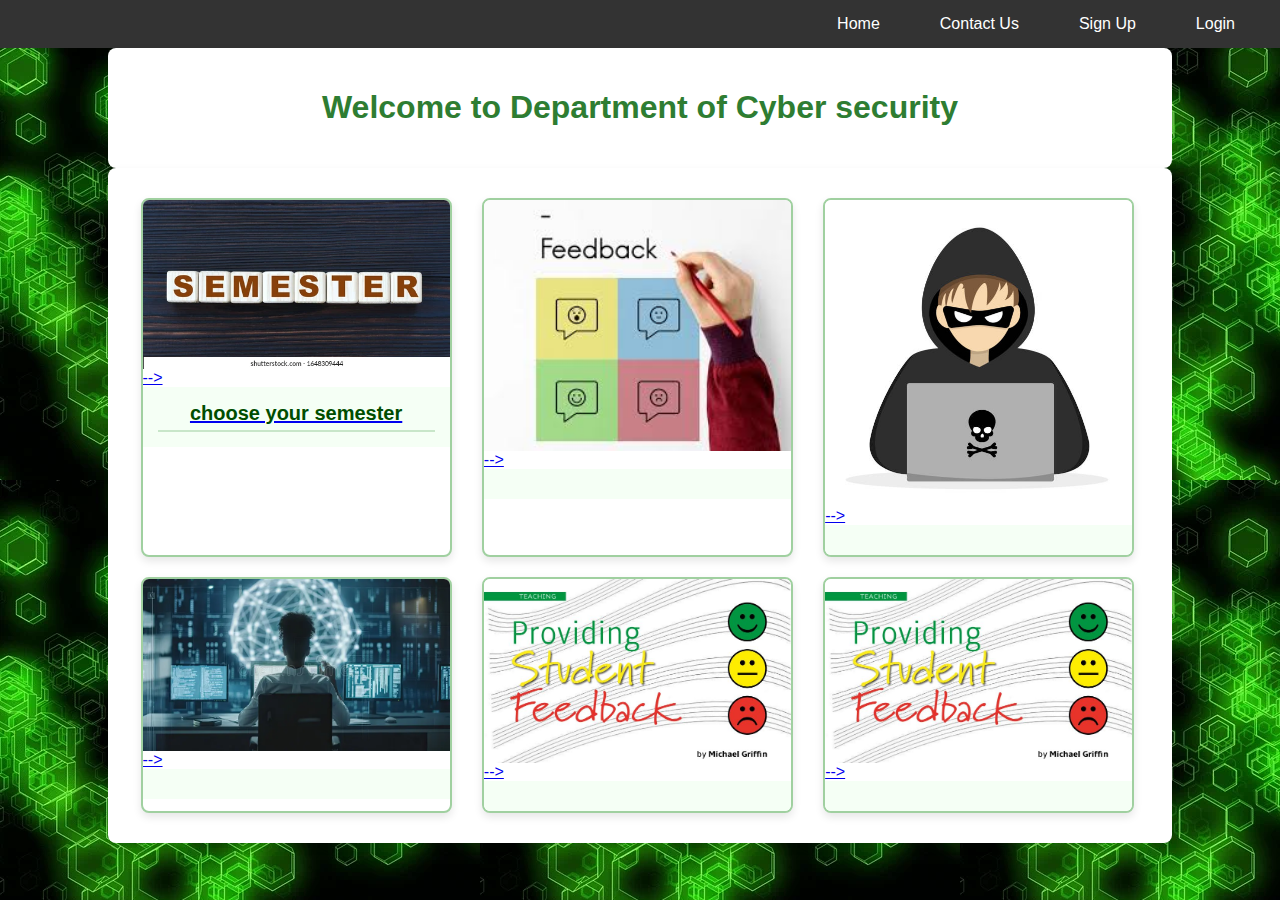
<file: index.html>
<!DOCTYPE html>
<html lang="en">

<head>
    <meta charset="UTF-8">
    <meta name="viewport" content="width=device-width, initial-scale=1.0">
    <link rel="stylesheet" href="check.css">
    <title>Responsive Navbar</title>
</head>

<body>


    <nav class="navbar">
        <ul class="nav-links">
            <li><a href="#">Home</a></li>
            <li><a href="#">Contact Us</a></li>
            <li><a href="singup.html">Sign Up</a></li>
            <li><a href="index.html">Login</a></li>
        </ul>
    </nav>
    <div class="container">
        <h1 class="blinking-text">Welcome to Department of Cyber security</h1>
    </div>




    </div>
    <div class="container">
        <div class="section">

            <a href="semester.html"><img src="semester.jpg" alt="Image 1" <!-- <img src="img1.jpg" alt="Image 1"> -->

                <div class="section-content">
                    <h2>choose your semester</h2>



                </div>

        </div>
        <div class="section">
            <a href="img2.jpeg"><img src="img2.jpeg" alt="Image 1" <!-- <img src="img2.jpeg" alt="Image 2"> -->
                <div class="section-content">

                </div>
        </div>
        <div class="section">
            <a href="index.html"><img src="img3.jpg" alt="Image 1" <!-- <img src="img3.jpg" alt="Image 3"> -->
                <!-- <a href="index.html"></a> -->
                <div class="section-content">

                    <!-- <a href="default.asp"><img src="smiley.gif" alt="HTML tutorial" -->
                </div>
        </div>
        <div class="section">
            <a href="index.html"><img src="img4.jpg" alt="Image 1" <!-- <img src="img4.jpg" at="Image 4"> -->
                <div class="section-content">

                </div>
        </div>
        <div class="section">
            <a href="index.html"><img src="img1.jpg" alt="Image 1" <!-- <img src="image5.jpg" alt="Image 5"> -->
                <div class="section-content">

                </div>
        </div>
        <div class="section">
            <a href="index.html"><img src="img1.jpg" alt="Image 1" <!-- <img src="abhi.jpg" alt="Image 6"> -->
                <div class="section-content">

                </div>

        </div>

    </div>
</body>

</html>
</file>
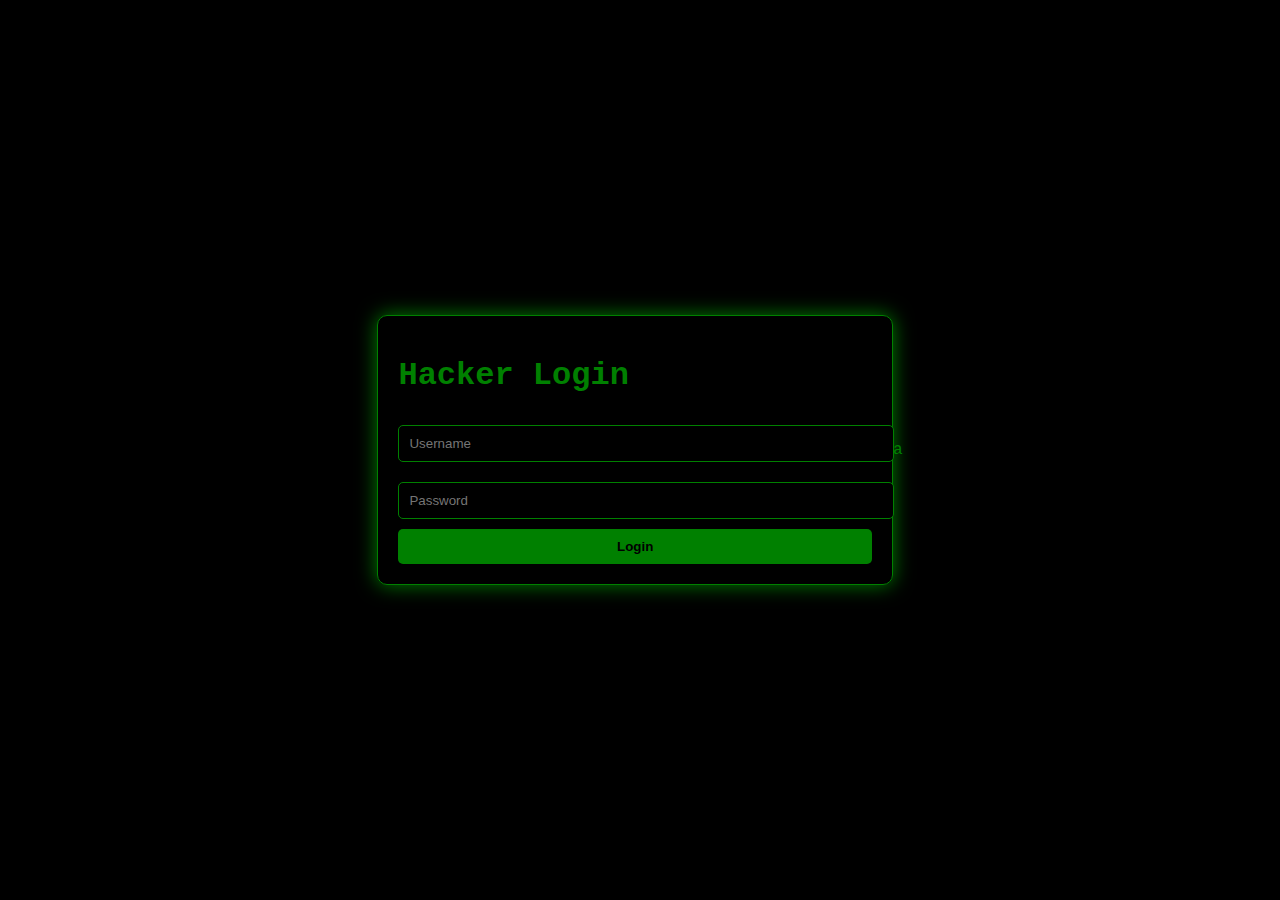
<file: check.html>
<!DOCTYPE html>
<html lang="en">
<head>
    <meta charset="UTF-8">
    <meta name="viewport" content="width=device-width, initial-scale=1.0">
    <link rel="stylesheet" href="index..css">
    <title>Hacker Login</title>
</head>
<body>
    <div class="login-container">
        <form id="loginForm">
            <h1>Hacker Login</h1>
            <input type="text" placeholder="Username" required>
            <input type="password" placeholder="Password" required>
            <button type="submit">Login</button>
        </form>
    </div>
    <script src="index.js"></script>
</body>
</html>
a
</file>
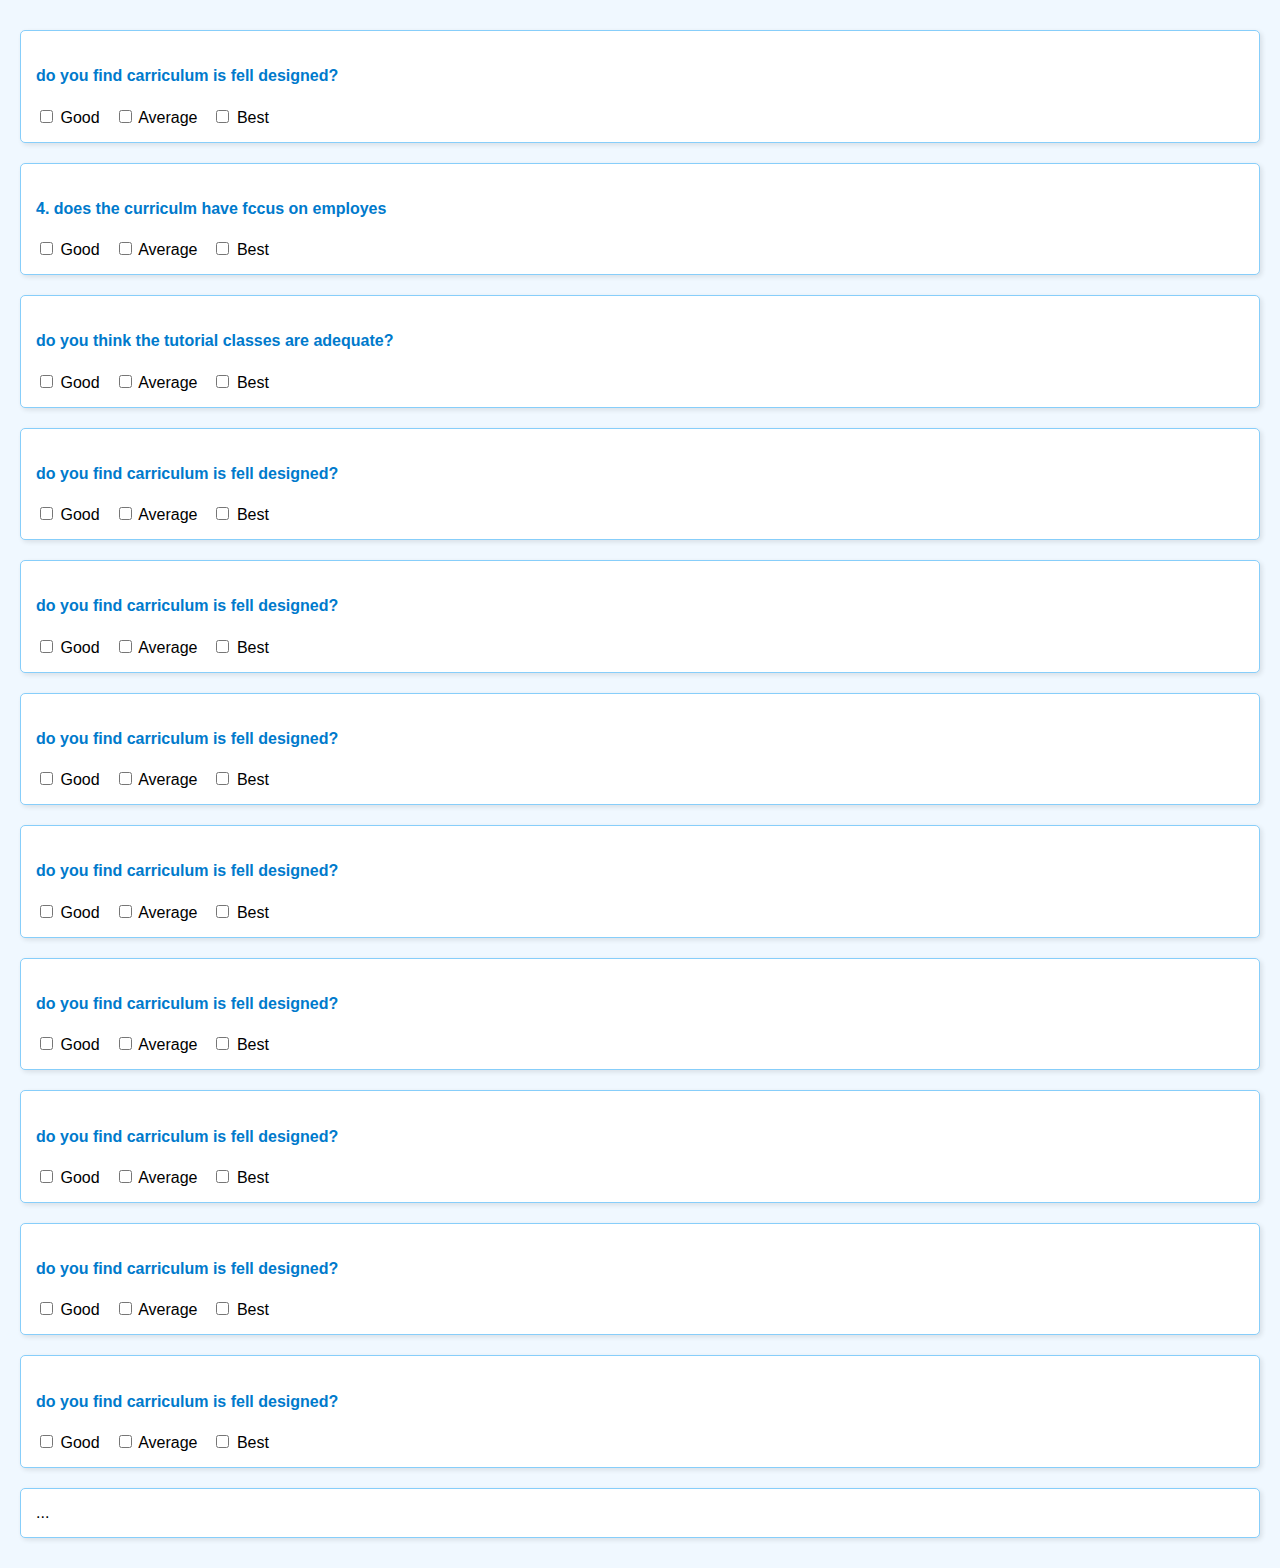
<file: checkbox.html>
<!DOCTYPE html>
<html lang="en">
<head>
    <meta charset="UTF-8">
    <meta name="viewport" content="width=device-width, initial-scale=1.0">
    <link rel="stylesheet" href="style.css">
    <title>Checklist Boxes</title>
</head>
<body>
    <div class="container">
        <!-- Create 20 boxes -->
        <div class="box">
            <h4>do you find carriculum is fell designed?</h4>
            <div class="checklist">
                <label><input type="checkbox"> Good</label>
                <label><input type="checkbox"> Average</label>
                <label><input type="checkbox"> Best</label>
            </div>
        </div>
        <div class="box">
            <h4>4.  does the curriculm have fccus on employes</h4>
            <div class="checklist">
                <label><input type="checkbox"> Good</label>
                <label><input type="checkbox"> Average</label>
                <label><input type="checkbox"> Best</label>
            </div>
        </div>
        <div class="box">
            <h4>do you think  the tutorial classes are adequate?</h4>
            <div class="checklist">
                <label><input type="checkbox"> Good</label>
                <label><input type="checkbox"> Average</label>
                <label><input type="checkbox"> Best</label>
            </div>
        </div>
        <div class="box">
            <h4>do you find carriculum is fell designed?</h4>
            <div class="checklist">
                <label><input type="checkbox"> Good</label>
                <label><input type="checkbox"> Average</label>
                <label><input type="checkbox"> Best</label>
            </div>
        </div>
        <div class="box">
            <h4>do you find carriculum is fell designed?</h4>
            <div class="checklist">
                <label><input type="checkbox"> Good</label>
                <label><input type="checkbox"> Average</label>
                <label><input type="checkbox"> Best</label>
            </div>
        </div>
        <div class="box">
            <h4>do you find carriculum is fell designed?</h4>
            <div class="checklist">
                <label><input type="checkbox"> Good</label>
                <label><input type="checkbox"> Average</label>
                <label><input type="checkbox"> Best</label>
            </div>
        </div>
        <div class="box">
            <h4>do you find carriculum is fell designed?</h4>
            <div class="checklist">
                <label><input type="checkbox"> Good</label>
                <label><input type="checkbox"> Average</label>
                <label><input type="checkbox"> Best</label>
            </div>
        </div>
        <div class="box">
            <h4>do you find carriculum is fell designed?</h4>
            <div class="checklist">
                <label><input type="checkbox"> Good</label>
                <label><input type="checkbox"> Average</label>
                <label><input type="checkbox"> Best</label>
            </div>
        </div>
        <div class="box">
            <h4>do you find carriculum is fell designed?</h4>
            <div class="checklist">
                <label><input type="checkbox"> Good</label>
                <label><input type="checkbox"> Average</label>
                <label><input type="checkbox"> Best</label>
            </div>
        </div>
        <div class="box">
            <h4>do you find carriculum is fell designed?</h4>
            <div class="checklist">
                <label><input type="checkbox"> Good</label>
                <label><input type="checkbox"> Average</label>
                <label><input type="checkbox"> Best</label>
            </div>
        </div>
        <div class="box">
            <h4>do you find carriculum is fell designed?</h4>
            <div class="checklist">
                <label><input type="checkbox"> Good</label>
                <label><input type="checkbox"> Average</label>
                <label><input type="checkbox"> Best</label>
            </div>
        </div>
        <!-- Repeat for all 20 boxes -->
        <div class="box">...</div> <!-- Add boxes until Box 20 -->
    </div>
</body>
</html>
</file>
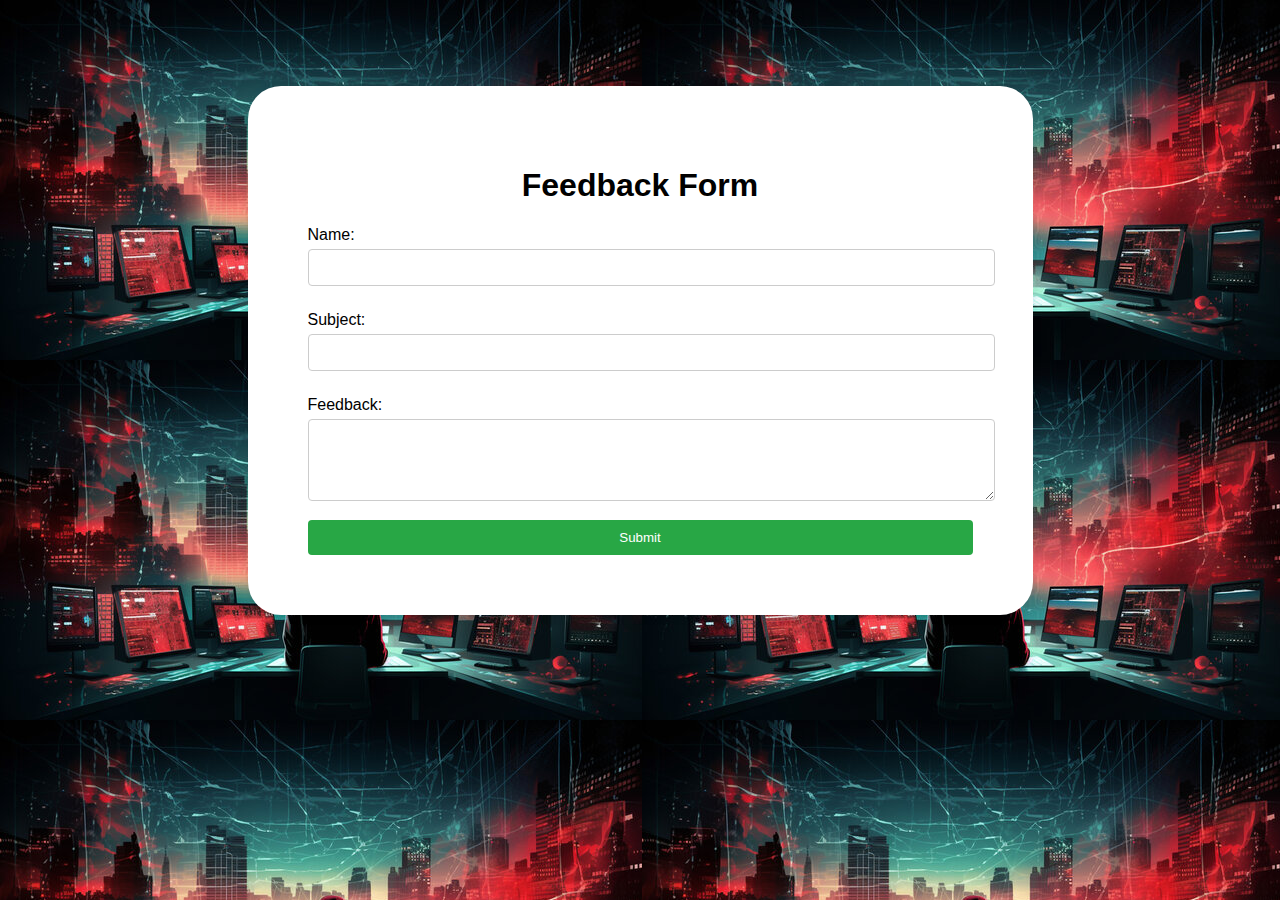
<file: feed.html>
<!DOCTYPE html>
<html lang="en">
<head>
    <meta charset="UTF-8">
    <meta name="viewport" content="width=device-width, initial-scale=1.0">
    <link rel="stylesheet" href="feed.css">
    <title>Feedback Form</title>
</head>
<body>
    <div class="container">
        <h1>Feedback Form</h1>
        <form>
            <label for="name">Name:</label>
            <input type="text" id="name" name="name" required>

            <label for="subject">Subject:</label>
            <input type="text" id="subject" name="subject" required>

            <label for="feedback">Feedback:</label>
            <textarea id="feedback" name="feedback" rows="4" required></textarea>

            <button type="submit">Submit</button>
        </form>
    </div>
</body>
</html>
</file>
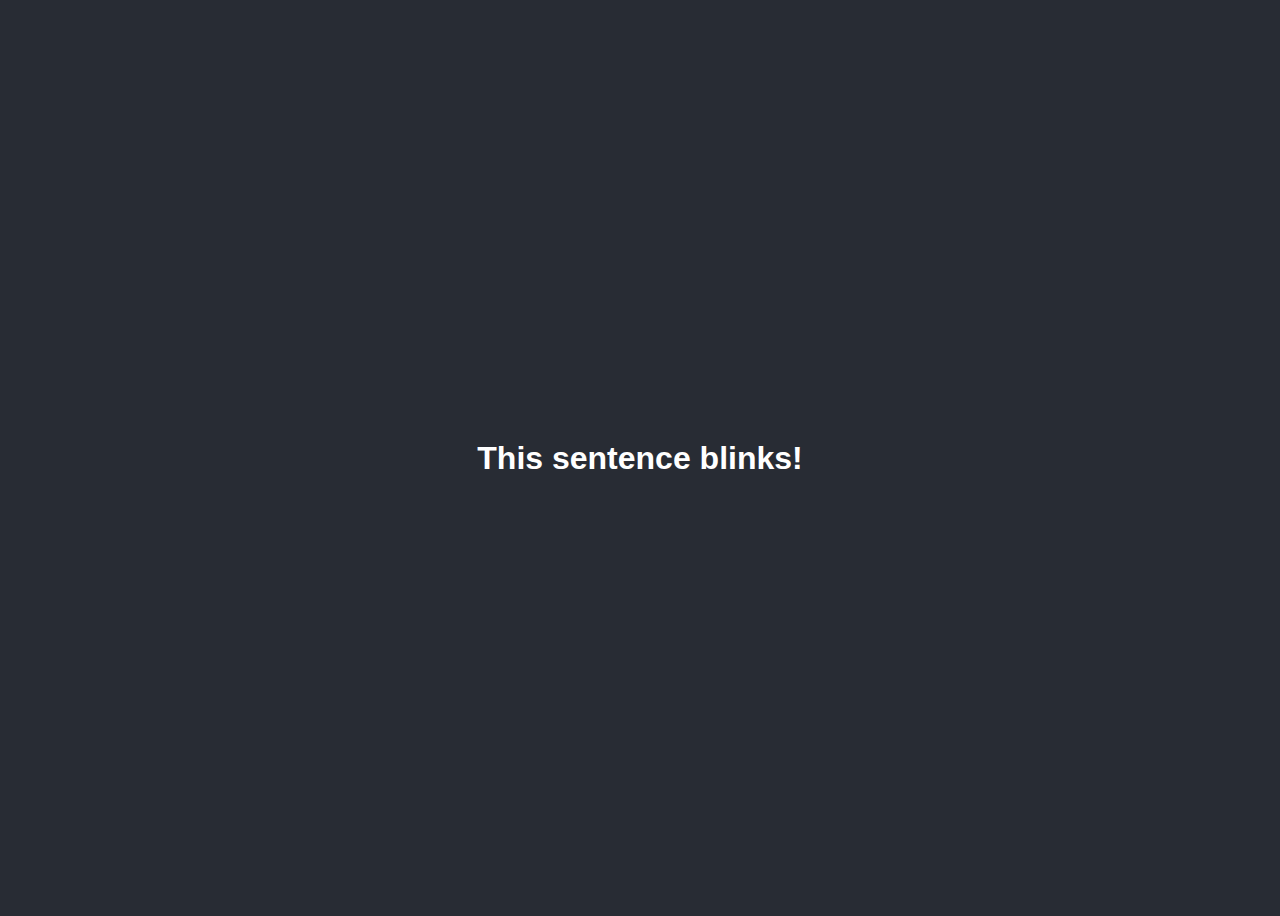
<file: new.html>
<!DOCTYPE html>
<html lang="en">
<head>
    <meta charset="UTF-8">
    <meta name="viewport" content="width=device-width, initial-scale=1.0">
    <link rel="stylesheet" href="new.css">
    <title>Blinking Sentence</title>
</head>
<body>
    <div class="container">
        <h1 class="blinking-text">This sentence blinks!</h1>
    </div>
</body>
</html>
</file>
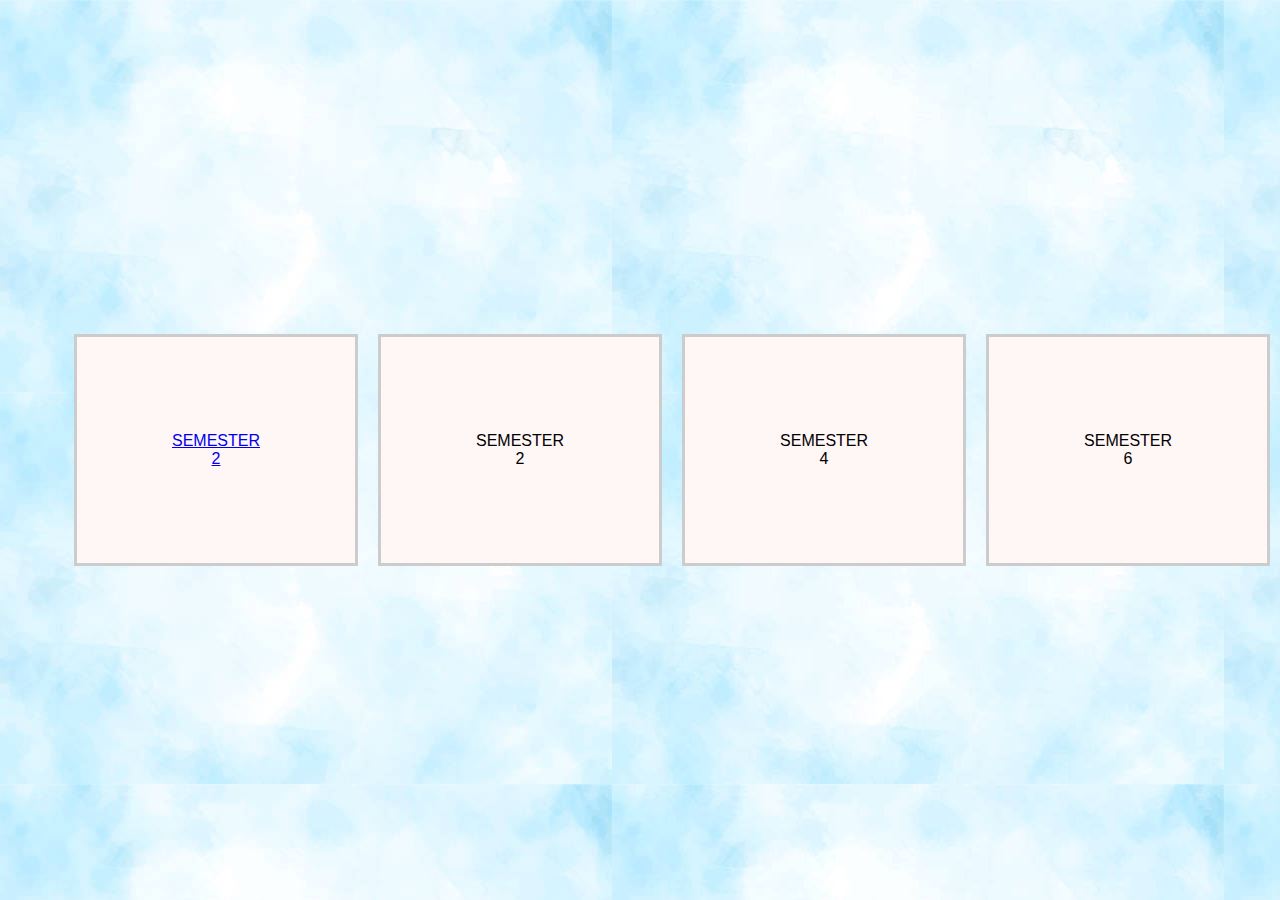
<file: semester.html>
<!DOCTYPE html>
<html lang="en">
<head>
    <meta charset="UTF-8">
    <meta name="viewport" content="width=device-width, initial-scale=1.0">
    <title>Three Equal Boxes</title>
    <link rel="stylesheet" href="semester.css">
</head>
<body>
    <div class="container">
        <a href="checkbox.html"><div class="box">SEMESTER 2</div></a>

        <div class="box">SEMESTER 2</div>
        <div class="box">SEMESTER 4</div>
        <div class="box">SEMESTER 6</div>
    </div>
</body>
</html>
</file>
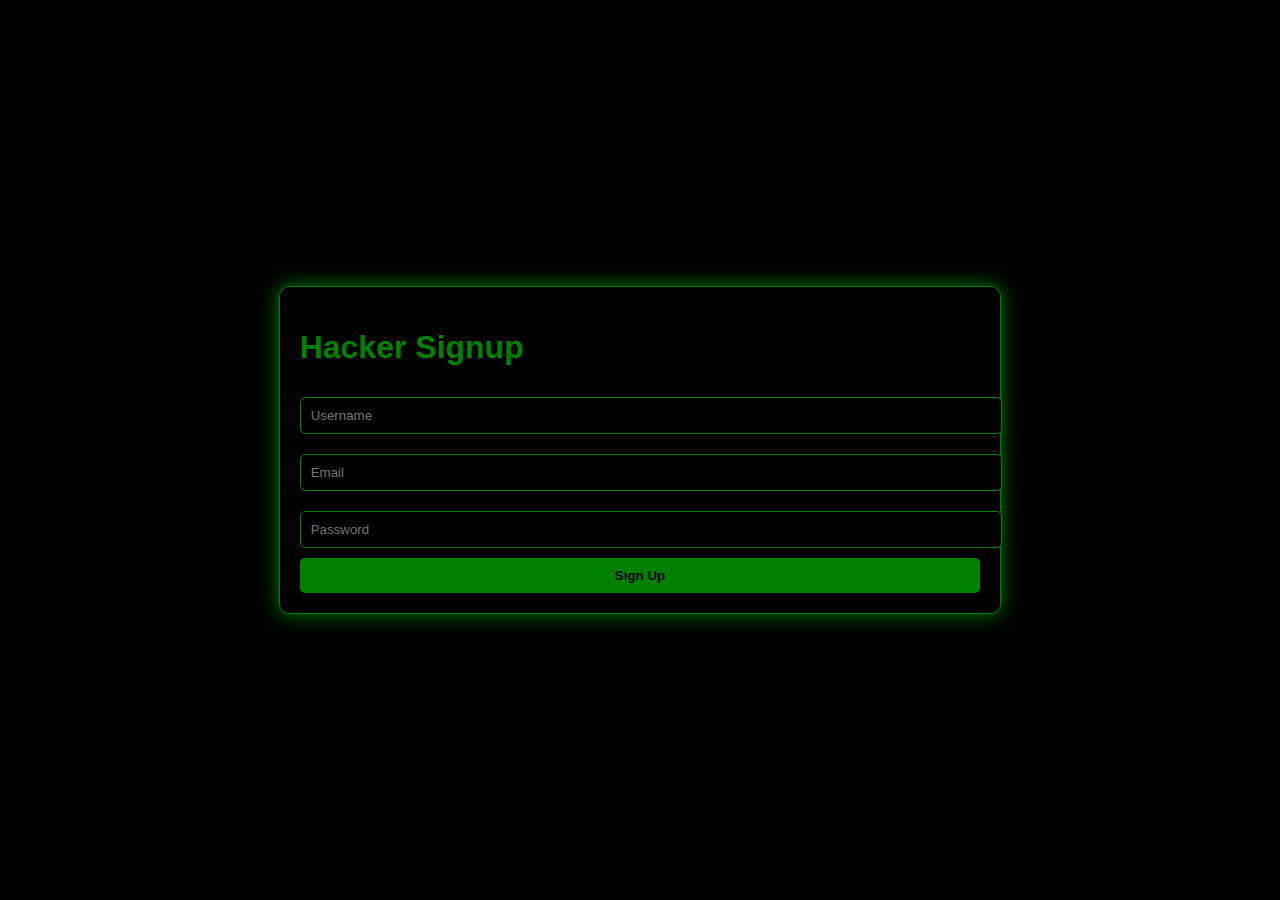
<file: singup.html>
<!DOCTYPE html>
<html lang="en">
<head>
    <meta charset="UTF-8">
    <meta name="viewport" content="width=device-width, initial-scale=1.0">
    <link rel="stylesheet" href="singup.css">
    <title>Hacker Signup</title>
</head>
<body>
    <div class="signup-container">
        <form id="signupForm">
            <h1>Hacker Signup</h1>
            <input type="text" placeholder="Username" required>
            <input type="email" placeholder="Email" required>
            <input type="password" placeholder="Password" required>
            <button type="submit">Sign Up</button>
        </form>
    </div>
    <script src="singup.js"></script>
</body>
</html>
</file>
<file: check.css>
/* styles.css */
body {
    margin: 0;
    font-family: Arial, sans-serif;
    background-image: url("martix.gif");
}

.navbar {
    background-color: #333;
    padding: 15px;
}

.nav-links {
    list-style-type: none;
    display: flex;
    justify-content: flex-end;
    margin: 0;
    padding: 0;
}

.nav-links li {
    margin: 0 15px;
}

.nav-links a {
    color: white;
    text-decoration: none;
    padding: 8px 15px;
    transition: background-color 0.3s;
}

.nav-links a:hover {
    background-color: #575757;
    border-radius: 5px;
}

@media (max-width: 600px) {
    .nav-links {
        flex-direction: column;
        align-items: flex-start;
    }
    .nav-links li {
        margin: 5px 0;
    }
}
.container {
    display: flex;
    justify-content: space-around;
    padding: 20px;
    width: 100%;
}

.feedback-box {
    background-color: rgba(0, 0, 0, 0.8);
    border: 2px solid #00ff00;
    border-radius: 10px;
    padding: 20px;
    width: 300px;
    margin: 10px;
    box-shadow: 0 0 20px rgba(0, 255, 0, 0.5);
}

h2 {
    font-size: 1.5em;
    font-weight: bold;
    margin: 0;
}

p {
    font-size: 1em;
    margin-top: 10px;
}
body {
    font-family: Arial, sans-serif;
    margin: 0;
    padding: 0;
    background-color: #e0f8e0;
    /* Light green background */
}

.container {
    display: flex;
    flex-wrap: wrap;
    justify-content: space-around;
    padding: 10px;
}

.section {
    width: 30%;
    margin: 10px;
    background-color: #ffffff;
    border-radius: 8px;
    overflow: hidden;
    box-shadow: 0 4px 8px rgba(0, 0, 0, 0.1);
    border: 2px solid #a0d0a0;
    /* Light green border */
}

.section img {
    width: 100%;
    height: auto;
    display: block;
}

.section-content {
    padding: 15px;
    text-align: center;
    background-color: #f5fff5;
    /* Very light green */
}

.section-content h2 {
    margin: 0;
    font-size: 20px;
    color: #004d00;
    /* Dark green text */
}

.section-content p {
    font-size: 14px;
    color: #006600;
    /* Medium green text */
}

@media (max-width: 768px) {
    .section {
        width: 45%;
    }
}

@media (max-width: 480px) {
    .section {
        width: 100%;
    }
}

style>body {
    font-family: Arial, sans-serif;
    margin: 0;
    padding: 0;
    background-color: #eaf6e4;
    /* Light green background for the whole page */
    color: #333;
}

.container {
    width: 80%;
    margin: 0 auto;
    padding: 20px;
    background-color: #ffffff;
    /* White background for content */
    border-radius: 8px;
    box-shadow: 0 4px 8px rgba(0, 0, 0, 0.1);
}

h1,
h2 {
    color: #2e7d32;
    /* Dark green color for headings */
}

h2 {
    margin-top: 20px;
    border-bottom: 2px solid #c8e6c9;
    /* Light green underline for subheadings */
    padding-bottom: 5px;
}

p {
    line-height: 1.6;
}

.contact-info {
    margin-top: 20px;
}

.contact-info p {
    margin: 5px 0;
}

.social-media a {
    margin: 0 10px;
    text-decoration: none;
    color: #2e7d32;
}

.social-media a:hover {
    text-decoration: underline;
}
body {
   
    
    height: 100vh;
    background-color: #282c34;
    color: white;
    font-family: Arial, sans-serif;
}


.blinking-text {
    font-size: 2em;
    animation: blink-animation 1s steps(5, start) infinite;
}

@keyframes blink-animation {
    from, to {
        opacity: 1;
    }
    50% {
        opacity: 0;
    }
}
</file>
<file: index..css>
/* styles.css */
body {
    background-color: black;
    color: green;
    font-family: 'Courier New', monospace;
    display: flex;
    justify-content: center;
    align-items: center;
    height: 100vh;
    margin: 0;
}

.login-container {
    border: 1px solid green;
    padding: 20px;
    border-radius: 10px;
    box-shadow: 0 0 20px green;
}

input {
    width: 100%;
    padding: 10px;
    margin: 10px 0;
    border: 1px solid green;
    border-radius: 5px;
    background-color: black;
    color: green;
}

button {
    width: 100%;
    padding: 10px;
    border: none;
    border-radius: 5px;
    background-color: green;
    color: black;
    font-weight: bold;
    cursor: pointer;
}

button:hover {
    background-color: #005700;
}
</file>
<file: style.css>
body {
    font-family: Arial, sans-serif;
    margin: 0;
    padding: 20px;
    background-color: #f0f8ff; /* Light blue background */
}

.container {
    display: flex;
    flex-direction: column;
}

.box {
    background-color: #ffffff; /* White background for boxes */
    border: 1px solid #87cefa; /* Light blue border */
    margin: 10px 0;
    padding: 15px;
    border-radius: 5px;
    box-shadow: 2px 2px 5px rgba(0, 0, 0, 0.1);
}

h4 {
    color: #007acc; /* Dark blue color for titles */
}

.checklist {
    display: flex;
    justify-content: flex-start; /* Align checklists horizontally */
}

.checklist label {
    margin-right: 15px; /* Space between checkboxes */
}

@media (max-width: 768px) {
    .box {
        padding: 10px;
    }
}
</file>
<file: feed.css>
/* styles.css */
body {
    font-family: Arial, sans-serif;
    background-color: #f4f4f4;
  
    background-image: url("back.jpg");
    
    margin: 0;
    padding: 0;
}

.container {
    
    max-width: 665px;
    margin: 86px auto;
    background: white;
    padding: 60px;
    border-radius: 33px;
    box-shadow: 0 2px 10px rgba(0, 0, 0, 0.1);
}

h1 {
    text-align: center;
}

label {
    display: block;
    margin: 10px 0 5px;
}

input, textarea {
    width: 100%;
    padding: 10px;
    margin-bottom: 15px;
    border: 1px solid #ccc;
    border-radius: 4px;
}

button {
    width: 100%;
    padding: 10px;
    background-color: #28a745;
    color: white;
    border: none;
    border-radius: 4px;
    cursor: pointer;
}

button:hover {
    background-color: #218838;
}

@media (max-width: 600px) {
    .container {
        padding: 15px;
    }
}
</file>
<file: new.css>
body {
    display: flex;
    justify-content: center;
    align-items: center;
    height: 100vh;
    background-color: #282c34;
    color: white;
    font-family: Arial, sans-serif;
}

.container {
    text-align: center;
}

.blinking-text {
    font-size: 2em;
    animation: blink-animation 3s steps(10, start) infinite;
}

@keyframes blink-animation {
    from, to {
        opacity: 1; 
    }
    50% {
        opacity: 0;
    }
}
</file>
<file: semester.css>
/* styles.css */
body {
    display: flex;
    justify-content: center;
    align-items: center;
    height: 100vh;
    margin: 0;
    font-family: Arial, sans-serif;
    background-image: url("new.jpg");
}

.container {
    display: flex;
    justify-content: space-between;
    width: 90%; /* Responsive width */
    max-width: 1200px; /* Max width for larger screens */
}

.box {
    flex: 1; /* Equal size for each box */
    margin: 10px;
    padding: 95px;
    background-color: #fff6f6;
    text-align: center;
    border: 3px solid #ccc;
}
</file>
<file: singup.css>
/* styles.css */
body {
    background-color: black;
    color: green;
    font-family: 'Courier New', monospace;
    display: flex;
    justify-content: center;
    align-items: center;
    height: 100vh;
    margin: 0;
}

.signup-container {
    border: 1px solid green;
    padding: 20px;
    border-radius: 10px;
    box-shadow: 0 0 20px green;
}

input {
    width: 100%;
    padding: 10px;
    margin: 10px 0;
    border: 1px solid green;
    border-radius: 5px;
    background-color: black;
    color: green;
}

button {
    width: 100%;
    padding: 10px;
    border: none;
    border-radius: 5px;
    background-color: green;
    color: black;
    font-weight: bold;
    cursor: pointer;
}

button:hover {
    background-color: #005700;
}
/* styles.css */
body {
    margin: 0;
    font-family: Arial, sans-serif;
}

.navbar {
    background-color: #333;
    padding: 15px;
}

.nav-links {
    list-style-type: none;
    display: flex;
    justify-content: flex-end;
    margin: 0;
    padding: 0;
}

.nav-links li {
    margin: 0 15px;
}

.nav-links a {
    color: white;
    text-decoration: none;
    padding: 8px 15px;
    transition: background-color 0.3s;
}

.nav-links a:hover {
    background-color: #575757;
    border-radius: 5px;
}

@media (max-width: 600px) {
    .nav-links {
        flex-direction: column;
        align-items: flex-start;
    }
    .nav-links li {
        margin: 5px 0;
    }
}
/* styles.css */
body {
    margin: 0;
    font-family: Arial, sans-serif;
}

.container {
    display: flex;
    flex-wrap: wrap;
    justify-content: space-around;
    padding: 20px;
}

.box {
    flex: 1 1 300px; /* Flex item with a base width of 300px */
    margin: 10px;
    text-align: center;
}

.box img {
    width: 100%; /* Make image responsive */
    height: auto; /* Maintain aspect ratio */
    border-radius: 8px; /* Optional styling */
}

@media (max-width: 600px) {
    .container {
        flex-direction: column; /* Stack boxes on small screens */
    }
}
</file>
